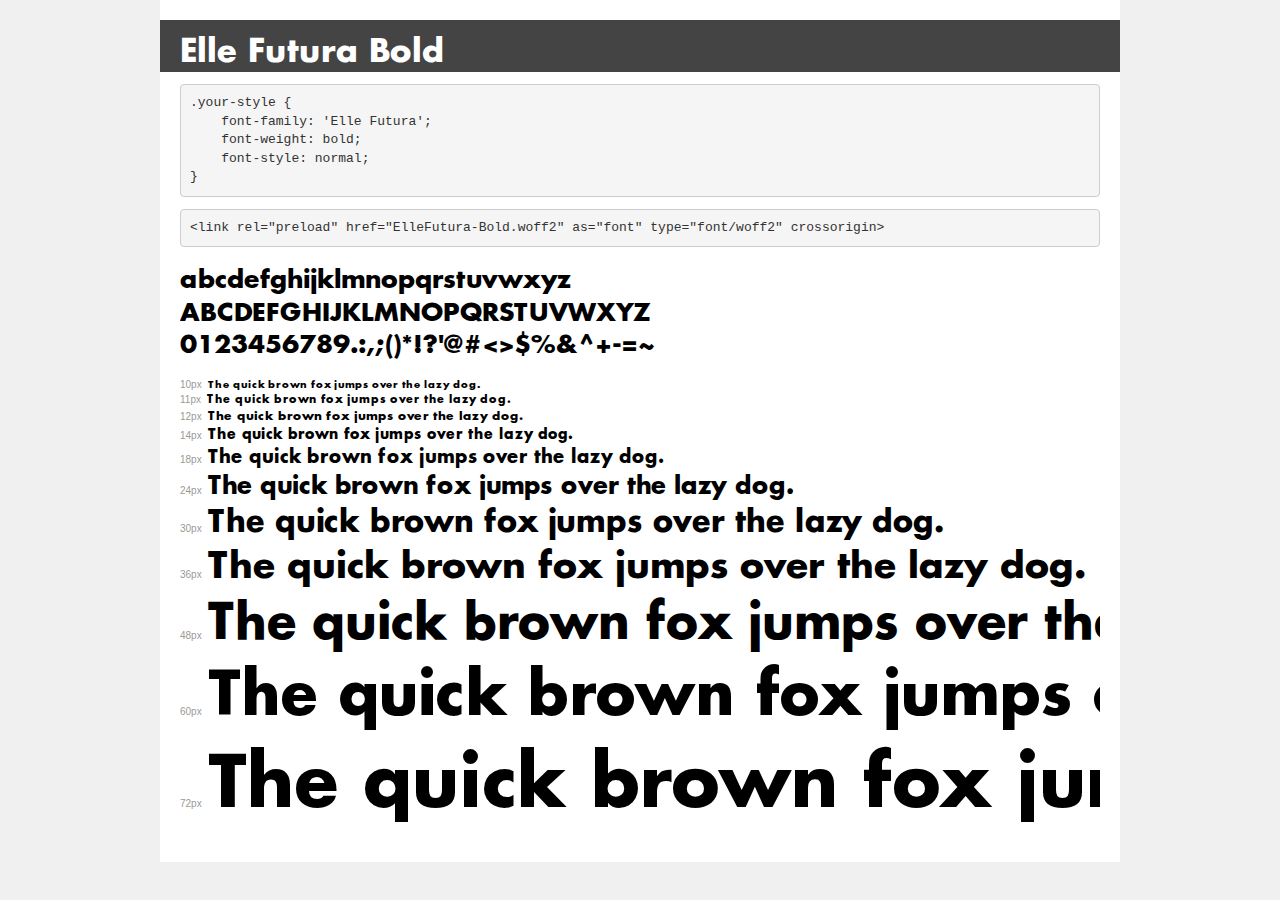
<file: fonts/ElleFutura-Bold/demo.html>
<!DOCTYPE html>
<html lang="en">
<head>
    <meta charset="utf-8">
    <meta http-equiv="X-UA-Compatible" content="IE=edge">
    <meta name="viewport" content="width=device-width, initial-scale=1">
    <meta name="robots" content="noindex, noarchive">
    <meta name="format-detection" content="telephone=no">
    <title>Transfonter demo</title>
    <link href="stylesheet.css" rel="stylesheet">
    <style>
        /*
        http://meyerweb.com/eric/tools/css/reset/
        v2.0 | 20110126
        License: none (public domain)
        */
        html, body, div, span, applet, object, iframe,
        h1, h2, h3, h4, h5, h6, p, blockquote, pre,
        a, abbr, acronym, address, big, cite, code,
        del, dfn, em, img, ins, kbd, q, s, samp,
        small, strike, strong, sub, sup, tt, var,
        b, u, i, center,
        dl, dt, dd, ol, ul, li,
        fieldset, form, label, legend,
        table, caption, tbody, tfoot, thead, tr, th, td,
        article, aside, canvas, details, embed,
        figure, figcaption, footer, header, hgroup,
        menu, nav, output, ruby, section, summary,
        time, mark, audio, video {
            margin: 0;
            padding: 0;
            border: 0;
            font-size: 100%;
            font: inherit;
            vertical-align: baseline;
        }
        /* HTML5 display-role reset for older browsers */
        article, aside, details, figcaption, figure,
        footer, header, hgroup, menu, nav, section {
            display: block;
        }
        body {
            line-height: 1;
        }
        ol, ul {
            list-style: none;
        }
        blockquote, q {
            quotes: none;
        }
        blockquote:before, blockquote:after,
        q:before, q:after {
            content: '';
            content: none;
        }
        table {
            border-collapse: collapse;
            border-spacing: 0;
        }
        /* demo styles */
        body {
            background: #f0f0f0;
            color: #000;
        }
        .page {
            background: #fff;
            width: 920px;
            margin: 0 auto;
            padding: 20px 20px 0 20px;
            overflow: hidden;
        }
        .font-container {
            overflow-x: auto;
            overflow-y: hidden;
            margin-bottom: 40px;
            line-height: 1.3;
            white-space: nowrap;
            padding-bottom: 5px;
        }
        h1 {
            position: relative;
            background: #444;
            font-size: 32px;
            color: #fff;
            padding: 10px 20px;
            margin: 0 -20px 12px -20px;
        }
        .letters {
            font-size: 25px;
            margin-bottom: 20px;
        }
        .s10:before {
            content: '10px';
        }
        .s11:before {
            content: '11px';
        }
        .s12:before {
            content: '12px';
        }
        .s14:before {
            content: '14px';
        }
        .s18:before {
            content: '18px';
        }
        .s24:before {
            content: '24px';
        }
        .s30:before {
            content: '30px';
        }
        .s36:before {
            content: '36px';
        }
        .s48:before {
            content: '48px';
        }
        .s60:before {
            content: '60px';
        }
        .s72:before {
            content: '72px';
        }
        .s10:before, .s11:before, .s12:before, .s14:before,
        .s18:before, .s24:before, .s30:before, .s36:before,
        .s48:before, .s60:before, .s72:before {
            font-family: Arial, sans-serif;
            font-size: 10px;
            font-weight: normal;
            font-style: normal;
            color: #999;
            padding-right: 6px;
        }
        pre {
            display: block;
            padding: 9px;
            margin: 0 0 12px;
            font-family: Monaco, Menlo, Consolas, "Courier New", monospace;
            font-size: 13px;
            line-height: 1.428571429;
            color: #333;
            font-weight: normal;
            font-style: normal;
            background-color: #f5f5f5;
            border: 1px solid #ccc;
            overflow-x: auto;
            border-radius: 4px;
        }
        /* responsive */
        @media (max-width: 959px) {
            .page {
                width: auto;
                margin: 0;
            }
        }
    </style>
</head>
<body>
<div class="page">
    <div class="demo">
        <h1 style="font-family: 'Elle Futura'; font-weight: bold; font-style: normal;">Elle Futura Bold</h1>
        <pre title="Usage">.your-style {
    font-family: 'Elle Futura';
    font-weight: bold;
    font-style: normal;
}</pre>
        <pre title="Preload (optional)">
&lt;link rel=&quot;preload&quot; href=&quot;ElleFutura-Bold.woff2&quot; as=&quot;font&quot; type=&quot;font/woff2&quot; crossorigin&gt;</pre>
        <div class="font-container" style="font-family: 'Elle Futura'; font-weight: bold; font-style: normal;">
            <p class="letters">
                abcdefghijklmnopqrstuvwxyz<br>
ABCDEFGHIJKLMNOPQRSTUVWXYZ<br>
                0123456789.:,;()*!?'@#&lt;&gt;$%&^+-=~
            </p>
            <p class="s10" style="font-size: 10px;">The quick brown fox jumps over the lazy dog.</p>
            <p class="s11" style="font-size: 11px;">The quick brown fox jumps over the lazy dog.</p>
            <p class="s12" style="font-size: 12px;">The quick brown fox jumps over the lazy dog.</p>
            <p class="s14" style="font-size: 14px;">The quick brown fox jumps over the lazy dog.</p>
            <p class="s18" style="font-size: 18px;">The quick brown fox jumps over the lazy dog.</p>
            <p class="s24" style="font-size: 24px;">The quick brown fox jumps over the lazy dog.</p>
            <p class="s30" style="font-size: 30px;">The quick brown fox jumps over the lazy dog.</p>
            <p class="s36" style="font-size: 36px;">The quick brown fox jumps over the lazy dog.</p>
            <p class="s48" style="font-size: 48px;">The quick brown fox jumps over the lazy dog.</p>
            <p class="s60" style="font-size: 60px;">The quick brown fox jumps over the lazy dog.</p>
            <p class="s72" style="font-size: 72px;">The quick brown fox jumps over the lazy dog.</p>
        </div>
    </div>

</div>
</body>
</html>
</file>
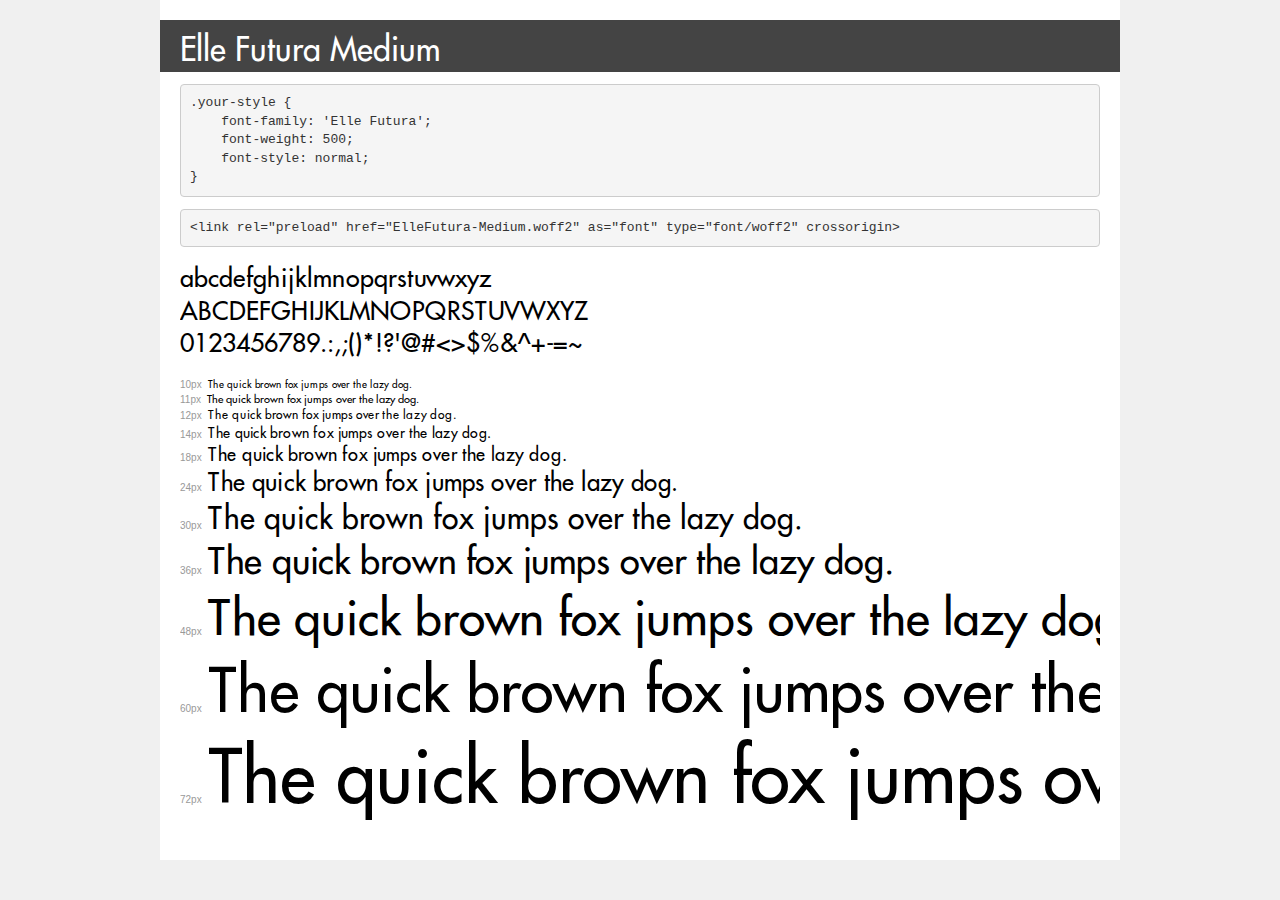
<file: fonts/ElleFutura-Medium/demo.html>
<!DOCTYPE html>
<html lang="en">
<head>
    <meta charset="utf-8">
    <meta http-equiv="X-UA-Compatible" content="IE=edge">
    <meta name="viewport" content="width=device-width, initial-scale=1">
    <meta name="robots" content="noindex, noarchive">
    <meta name="format-detection" content="telephone=no">
    <title>Transfonter demo</title>
    <link href="stylesheet.css" rel="stylesheet">
    <style>
        /*
        http://meyerweb.com/eric/tools/css/reset/
        v2.0 | 20110126
        License: none (public domain)
        */
        html, body, div, span, applet, object, iframe,
        h1, h2, h3, h4, h5, h6, p, blockquote, pre,
        a, abbr, acronym, address, big, cite, code,
        del, dfn, em, img, ins, kbd, q, s, samp,
        small, strike, strong, sub, sup, tt, var,
        b, u, i, center,
        dl, dt, dd, ol, ul, li,
        fieldset, form, label, legend,
        table, caption, tbody, tfoot, thead, tr, th, td,
        article, aside, canvas, details, embed,
        figure, figcaption, footer, header, hgroup,
        menu, nav, output, ruby, section, summary,
        time, mark, audio, video {
            margin: 0;
            padding: 0;
            border: 0;
            font-size: 100%;
            font: inherit;
            vertical-align: baseline;
        }
        /* HTML5 display-role reset for older browsers */
        article, aside, details, figcaption, figure,
        footer, header, hgroup, menu, nav, section {
            display: block;
        }
        body {
            line-height: 1;
        }
        ol, ul {
            list-style: none;
        }
        blockquote, q {
            quotes: none;
        }
        blockquote:before, blockquote:after,
        q:before, q:after {
            content: '';
            content: none;
        }
        table {
            border-collapse: collapse;
            border-spacing: 0;
        }
        /* demo styles */
        body {
            background: #f0f0f0;
            color: #000;
        }
        .page {
            background: #fff;
            width: 920px;
            margin: 0 auto;
            padding: 20px 20px 0 20px;
            overflow: hidden;
        }
        .font-container {
            overflow-x: auto;
            overflow-y: hidden;
            margin-bottom: 40px;
            line-height: 1.3;
            white-space: nowrap;
            padding-bottom: 5px;
        }
        h1 {
            position: relative;
            background: #444;
            font-size: 32px;
            color: #fff;
            padding: 10px 20px;
            margin: 0 -20px 12px -20px;
        }
        .letters {
            font-size: 25px;
            margin-bottom: 20px;
        }
        .s10:before {
            content: '10px';
        }
        .s11:before {
            content: '11px';
        }
        .s12:before {
            content: '12px';
        }
        .s14:before {
            content: '14px';
        }
        .s18:before {
            content: '18px';
        }
        .s24:before {
            content: '24px';
        }
        .s30:before {
            content: '30px';
        }
        .s36:before {
            content: '36px';
        }
        .s48:before {
            content: '48px';
        }
        .s60:before {
            content: '60px';
        }
        .s72:before {
            content: '72px';
        }
        .s10:before, .s11:before, .s12:before, .s14:before,
        .s18:before, .s24:before, .s30:before, .s36:before,
        .s48:before, .s60:before, .s72:before {
            font-family: Arial, sans-serif;
            font-size: 10px;
            font-weight: normal;
            font-style: normal;
            color: #999;
            padding-right: 6px;
        }
        pre {
            display: block;
            padding: 9px;
            margin: 0 0 12px;
            font-family: Monaco, Menlo, Consolas, "Courier New", monospace;
            font-size: 13px;
            line-height: 1.428571429;
            color: #333;
            font-weight: normal;
            font-style: normal;
            background-color: #f5f5f5;
            border: 1px solid #ccc;
            overflow-x: auto;
            border-radius: 4px;
        }
        /* responsive */
        @media (max-width: 959px) {
            .page {
                width: auto;
                margin: 0;
            }
        }
    </style>
</head>
<body>
<div class="page">
    <div class="demo">
        <h1 style="font-family: 'Elle Futura'; font-weight: 500; font-style: normal;">Elle Futura Medium</h1>
        <pre title="Usage">.your-style {
    font-family: 'Elle Futura';
    font-weight: 500;
    font-style: normal;
}</pre>
        <pre title="Preload (optional)">
&lt;link rel=&quot;preload&quot; href=&quot;ElleFutura-Medium.woff2&quot; as=&quot;font&quot; type=&quot;font/woff2&quot; crossorigin&gt;</pre>
        <div class="font-container" style="font-family: 'Elle Futura'; font-weight: 500; font-style: normal;">
            <p class="letters">
                abcdefghijklmnopqrstuvwxyz<br>
ABCDEFGHIJKLMNOPQRSTUVWXYZ<br>
                0123456789.:,;()*!?'@#&lt;&gt;$%&^+-=~
            </p>
            <p class="s10" style="font-size: 10px;">The quick brown fox jumps over the lazy dog.</p>
            <p class="s11" style="font-size: 11px;">The quick brown fox jumps over the lazy dog.</p>
            <p class="s12" style="font-size: 12px;">The quick brown fox jumps over the lazy dog.</p>
            <p class="s14" style="font-size: 14px;">The quick brown fox jumps over the lazy dog.</p>
            <p class="s18" style="font-size: 18px;">The quick brown fox jumps over the lazy dog.</p>
            <p class="s24" style="font-size: 24px;">The quick brown fox jumps over the lazy dog.</p>
            <p class="s30" style="font-size: 30px;">The quick brown fox jumps over the lazy dog.</p>
            <p class="s36" style="font-size: 36px;">The quick brown fox jumps over the lazy dog.</p>
            <p class="s48" style="font-size: 48px;">The quick brown fox jumps over the lazy dog.</p>
            <p class="s60" style="font-size: 60px;">The quick brown fox jumps over the lazy dog.</p>
            <p class="s72" style="font-size: 72px;">The quick brown fox jumps over the lazy dog.</p>
        </div>
    </div>

</div>
</body>
</html>
</file>
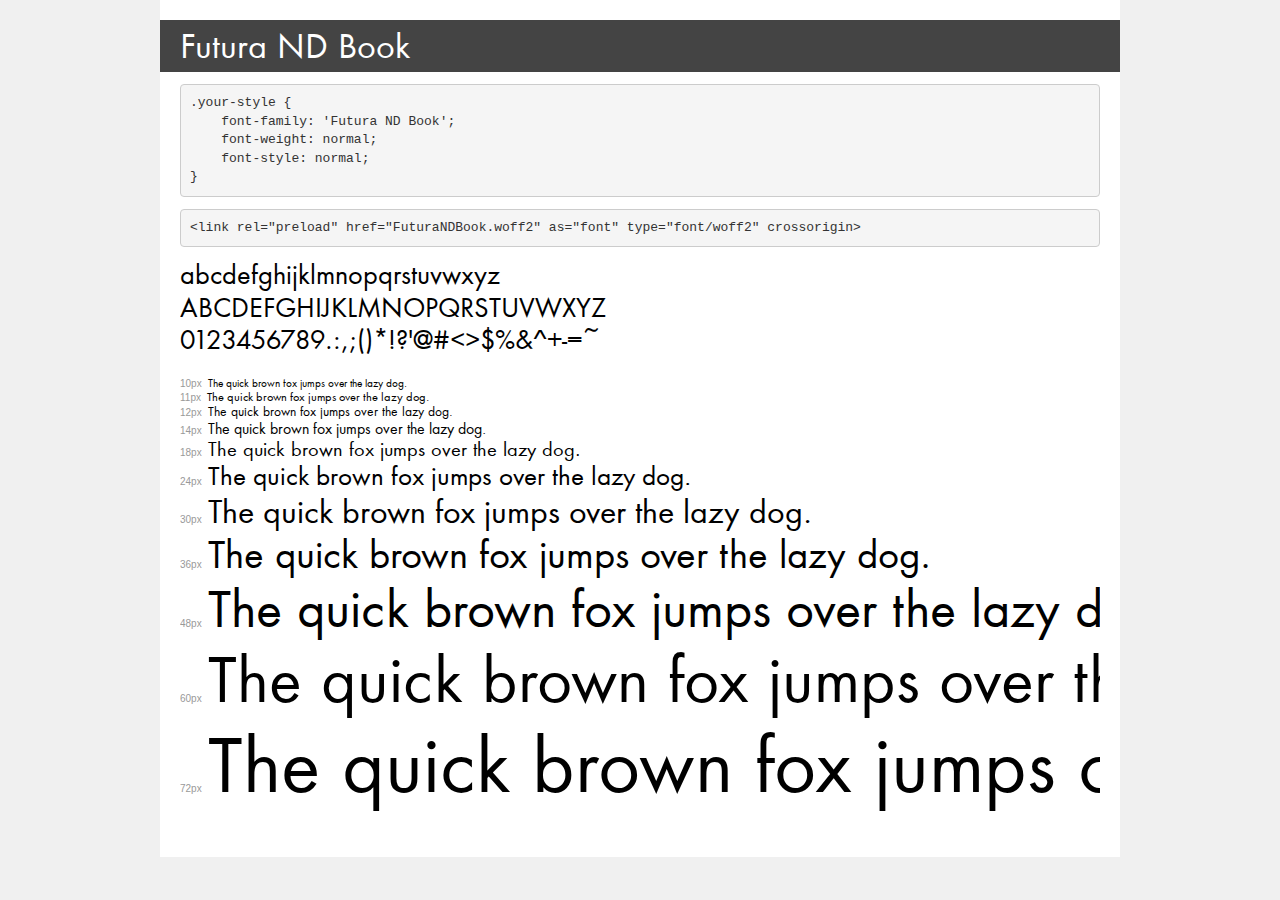
<file: fonts/FuturaNDBook/demo.html>
<!DOCTYPE html>
<html lang="en">
<head>
    <meta charset="utf-8">
    <meta http-equiv="X-UA-Compatible" content="IE=edge">
    <meta name="viewport" content="width=device-width, initial-scale=1">
    <meta name="robots" content="noindex, noarchive">
    <meta name="format-detection" content="telephone=no">
    <title>Transfonter demo</title>
    <link href="stylesheet.css" rel="stylesheet">
    <style>
        /*
        http://meyerweb.com/eric/tools/css/reset/
        v2.0 | 20110126
        License: none (public domain)
        */
        html, body, div, span, applet, object, iframe,
        h1, h2, h3, h4, h5, h6, p, blockquote, pre,
        a, abbr, acronym, address, big, cite, code,
        del, dfn, em, img, ins, kbd, q, s, samp,
        small, strike, strong, sub, sup, tt, var,
        b, u, i, center,
        dl, dt, dd, ol, ul, li,
        fieldset, form, label, legend,
        table, caption, tbody, tfoot, thead, tr, th, td,
        article, aside, canvas, details, embed,
        figure, figcaption, footer, header, hgroup,
        menu, nav, output, ruby, section, summary,
        time, mark, audio, video {
            margin: 0;
            padding: 0;
            border: 0;
            font-size: 100%;
            font: inherit;
            vertical-align: baseline;
        }
        /* HTML5 display-role reset for older browsers */
        article, aside, details, figcaption, figure,
        footer, header, hgroup, menu, nav, section {
            display: block;
        }
        body {
            line-height: 1;
        }
        ol, ul {
            list-style: none;
        }
        blockquote, q {
            quotes: none;
        }
        blockquote:before, blockquote:after,
        q:before, q:after {
            content: '';
            content: none;
        }
        table {
            border-collapse: collapse;
            border-spacing: 0;
        }
        /* demo styles */
        body {
            background: #f0f0f0;
            color: #000;
        }
        .page {
            background: #fff;
            width: 920px;
            margin: 0 auto;
            padding: 20px 20px 0 20px;
            overflow: hidden;
        }
        .font-container {
            overflow-x: auto;
            overflow-y: hidden;
            margin-bottom: 40px;
            line-height: 1.3;
            white-space: nowrap;
            padding-bottom: 5px;
        }
        h1 {
            position: relative;
            background: #444;
            font-size: 32px;
            color: #fff;
            padding: 10px 20px;
            margin: 0 -20px 12px -20px;
        }
        .letters {
            font-size: 25px;
            margin-bottom: 20px;
        }
        .s10:before {
            content: '10px';
        }
        .s11:before {
            content: '11px';
        }
        .s12:before {
            content: '12px';
        }
        .s14:before {
            content: '14px';
        }
        .s18:before {
            content: '18px';
        }
        .s24:before {
            content: '24px';
        }
        .s30:before {
            content: '30px';
        }
        .s36:before {
            content: '36px';
        }
        .s48:before {
            content: '48px';
        }
        .s60:before {
            content: '60px';
        }
        .s72:before {
            content: '72px';
        }
        .s10:before, .s11:before, .s12:before, .s14:before,
        .s18:before, .s24:before, .s30:before, .s36:before,
        .s48:before, .s60:before, .s72:before {
            font-family: Arial, sans-serif;
            font-size: 10px;
            font-weight: normal;
            font-style: normal;
            color: #999;
            padding-right: 6px;
        }
        pre {
            display: block;
            padding: 9px;
            margin: 0 0 12px;
            font-family: Monaco, Menlo, Consolas, "Courier New", monospace;
            font-size: 13px;
            line-height: 1.428571429;
            color: #333;
            font-weight: normal;
            font-style: normal;
            background-color: #f5f5f5;
            border: 1px solid #ccc;
            overflow-x: auto;
            border-radius: 4px;
        }
        /* responsive */
        @media (max-width: 959px) {
            .page {
                width: auto;
                margin: 0;
            }
        }
    </style>
</head>
<body>
<div class="page">
    <div class="demo">
        <h1 style="font-family: 'Futura ND Book'; font-weight: normal; font-style: normal;">Futura ND Book</h1>
        <pre title="Usage">.your-style {
    font-family: 'Futura ND Book';
    font-weight: normal;
    font-style: normal;
}</pre>
        <pre title="Preload (optional)">
&lt;link rel=&quot;preload&quot; href=&quot;FuturaNDBook.woff2&quot; as=&quot;font&quot; type=&quot;font/woff2&quot; crossorigin&gt;</pre>
        <div class="font-container" style="font-family: 'Futura ND Book'; font-weight: normal; font-style: normal;">
            <p class="letters">
                abcdefghijklmnopqrstuvwxyz<br>
ABCDEFGHIJKLMNOPQRSTUVWXYZ<br>
                0123456789.:,;()*!?'@#&lt;&gt;$%&^+-=~
            </p>
            <p class="s10" style="font-size: 10px;">The quick brown fox jumps over the lazy dog.</p>
            <p class="s11" style="font-size: 11px;">The quick brown fox jumps over the lazy dog.</p>
            <p class="s12" style="font-size: 12px;">The quick brown fox jumps over the lazy dog.</p>
            <p class="s14" style="font-size: 14px;">The quick brown fox jumps over the lazy dog.</p>
            <p class="s18" style="font-size: 18px;">The quick brown fox jumps over the lazy dog.</p>
            <p class="s24" style="font-size: 24px;">The quick brown fox jumps over the lazy dog.</p>
            <p class="s30" style="font-size: 30px;">The quick brown fox jumps over the lazy dog.</p>
            <p class="s36" style="font-size: 36px;">The quick brown fox jumps over the lazy dog.</p>
            <p class="s48" style="font-size: 48px;">The quick brown fox jumps over the lazy dog.</p>
            <p class="s60" style="font-size: 60px;">The quick brown fox jumps over the lazy dog.</p>
            <p class="s72" style="font-size: 72px;">The quick brown fox jumps over the lazy dog.</p>
        </div>
    </div>

</div>
</body>
</html>
</file>
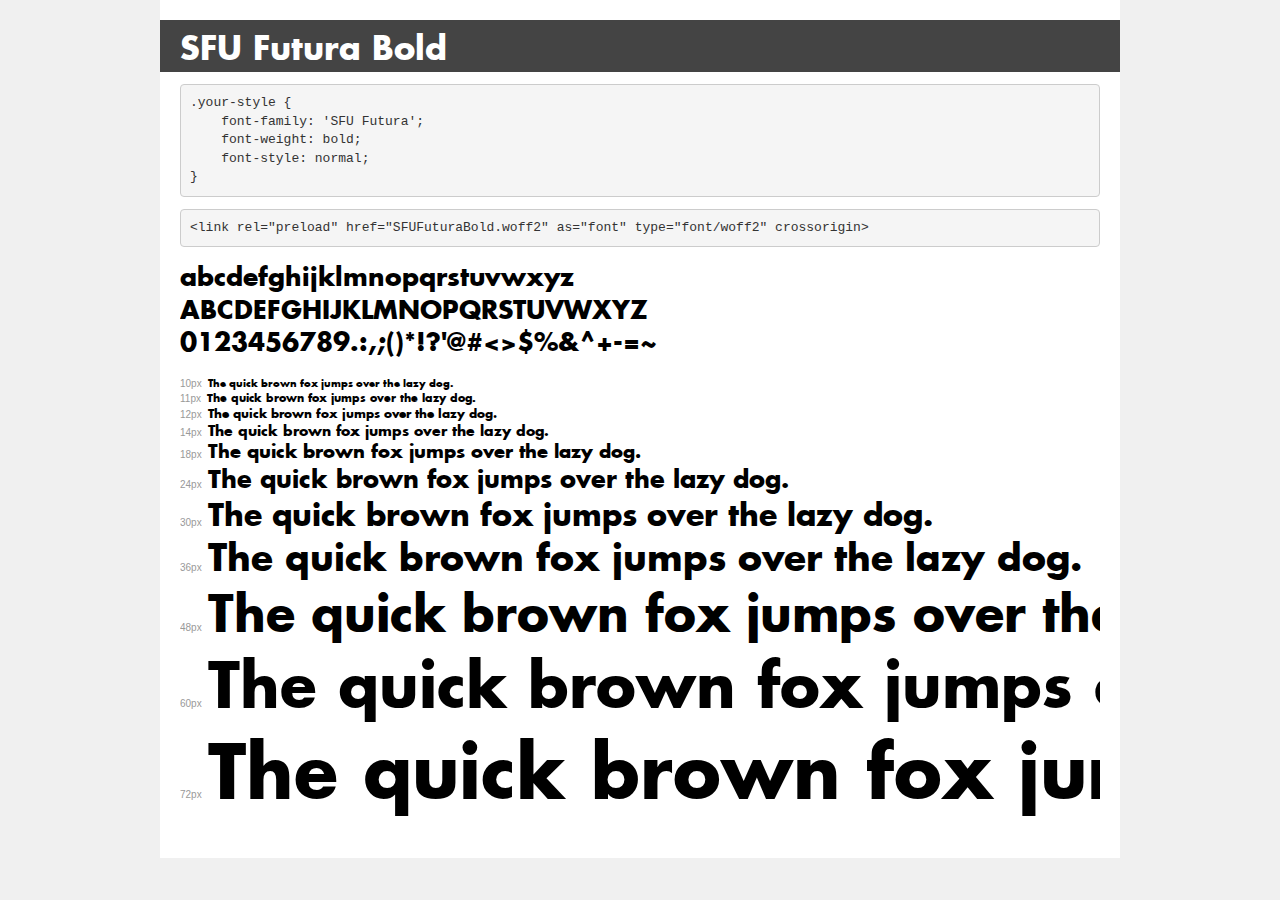
<file: fonts/SFUFuturaBold/demo.html>
<!DOCTYPE html>
<html lang="en">
<head>
    <meta charset="utf-8">
    <meta http-equiv="X-UA-Compatible" content="IE=edge">
    <meta name="viewport" content="width=device-width, initial-scale=1">
    <meta name="robots" content="noindex, noarchive">
    <meta name="format-detection" content="telephone=no">
    <title>Transfonter demo</title>
    <link href="stylesheet.css" rel="stylesheet">
    <style>
        /*
        http://meyerweb.com/eric/tools/css/reset/
        v2.0 | 20110126
        License: none (public domain)
        */
        html, body, div, span, applet, object, iframe,
        h1, h2, h3, h4, h5, h6, p, blockquote, pre,
        a, abbr, acronym, address, big, cite, code,
        del, dfn, em, img, ins, kbd, q, s, samp,
        small, strike, strong, sub, sup, tt, var,
        b, u, i, center,
        dl, dt, dd, ol, ul, li,
        fieldset, form, label, legend,
        table, caption, tbody, tfoot, thead, tr, th, td,
        article, aside, canvas, details, embed,
        figure, figcaption, footer, header, hgroup,
        menu, nav, output, ruby, section, summary,
        time, mark, audio, video {
            margin: 0;
            padding: 0;
            border: 0;
            font-size: 100%;
            font: inherit;
            vertical-align: baseline;
        }
        /* HTML5 display-role reset for older browsers */
        article, aside, details, figcaption, figure,
        footer, header, hgroup, menu, nav, section {
            display: block;
        }
        body {
            line-height: 1;
        }
        ol, ul {
            list-style: none;
        }
        blockquote, q {
            quotes: none;
        }
        blockquote:before, blockquote:after,
        q:before, q:after {
            content: '';
            content: none;
        }
        table {
            border-collapse: collapse;
            border-spacing: 0;
        }
        /* demo styles */
        body {
            background: #f0f0f0;
            color: #000;
        }
        .page {
            background: #fff;
            width: 920px;
            margin: 0 auto;
            padding: 20px 20px 0 20px;
            overflow: hidden;
        }
        .font-container {
            overflow-x: auto;
            overflow-y: hidden;
            margin-bottom: 40px;
            line-height: 1.3;
            white-space: nowrap;
            padding-bottom: 5px;
        }
        h1 {
            position: relative;
            background: #444;
            font-size: 32px;
            color: #fff;
            padding: 10px 20px;
            margin: 0 -20px 12px -20px;
        }
        .letters {
            font-size: 25px;
            margin-bottom: 20px;
        }
        .s10:before {
            content: '10px';
        }
        .s11:before {
            content: '11px';
        }
        .s12:before {
            content: '12px';
        }
        .s14:before {
            content: '14px';
        }
        .s18:before {
            content: '18px';
        }
        .s24:before {
            content: '24px';
        }
        .s30:before {
            content: '30px';
        }
        .s36:before {
            content: '36px';
        }
        .s48:before {
            content: '48px';
        }
        .s60:before {
            content: '60px';
        }
        .s72:before {
            content: '72px';
        }
        .s10:before, .s11:before, .s12:before, .s14:before,
        .s18:before, .s24:before, .s30:before, .s36:before,
        .s48:before, .s60:before, .s72:before {
            font-family: Arial, sans-serif;
            font-size: 10px;
            font-weight: normal;
            font-style: normal;
            color: #999;
            padding-right: 6px;
        }
        pre {
            display: block;
            padding: 9px;
            margin: 0 0 12px;
            font-family: Monaco, Menlo, Consolas, "Courier New", monospace;
            font-size: 13px;
            line-height: 1.428571429;
            color: #333;
            font-weight: normal;
            font-style: normal;
            background-color: #f5f5f5;
            border: 1px solid #ccc;
            overflow-x: auto;
            border-radius: 4px;
        }
        /* responsive */
        @media (max-width: 959px) {
            .page {
                width: auto;
                margin: 0;
            }
        }
    </style>
</head>
<body>
<div class="page">
    <div class="demo">
        <h1 style="font-family: 'SFU Futura'; font-weight: bold; font-style: normal;">SFU Futura Bold</h1>
        <pre title="Usage">.your-style {
    font-family: 'SFU Futura';
    font-weight: bold;
    font-style: normal;
}</pre>
        <pre title="Preload (optional)">
&lt;link rel=&quot;preload&quot; href=&quot;SFUFuturaBold.woff2&quot; as=&quot;font&quot; type=&quot;font/woff2&quot; crossorigin&gt;</pre>
        <div class="font-container" style="font-family: 'SFU Futura'; font-weight: bold; font-style: normal;">
            <p class="letters">
                abcdefghijklmnopqrstuvwxyz<br>
ABCDEFGHIJKLMNOPQRSTUVWXYZ<br>
                0123456789.:,;()*!?'@#&lt;&gt;$%&^+-=~
            </p>
            <p class="s10" style="font-size: 10px;">The quick brown fox jumps over the lazy dog.</p>
            <p class="s11" style="font-size: 11px;">The quick brown fox jumps over the lazy dog.</p>
            <p class="s12" style="font-size: 12px;">The quick brown fox jumps over the lazy dog.</p>
            <p class="s14" style="font-size: 14px;">The quick brown fox jumps over the lazy dog.</p>
            <p class="s18" style="font-size: 18px;">The quick brown fox jumps over the lazy dog.</p>
            <p class="s24" style="font-size: 24px;">The quick brown fox jumps over the lazy dog.</p>
            <p class="s30" style="font-size: 30px;">The quick brown fox jumps over the lazy dog.</p>
            <p class="s36" style="font-size: 36px;">The quick brown fox jumps over the lazy dog.</p>
            <p class="s48" style="font-size: 48px;">The quick brown fox jumps over the lazy dog.</p>
            <p class="s60" style="font-size: 60px;">The quick brown fox jumps over the lazy dog.</p>
            <p class="s72" style="font-size: 72px;">The quick brown fox jumps over the lazy dog.</p>
        </div>
    </div>

</div>
</body>
</html>
</file>
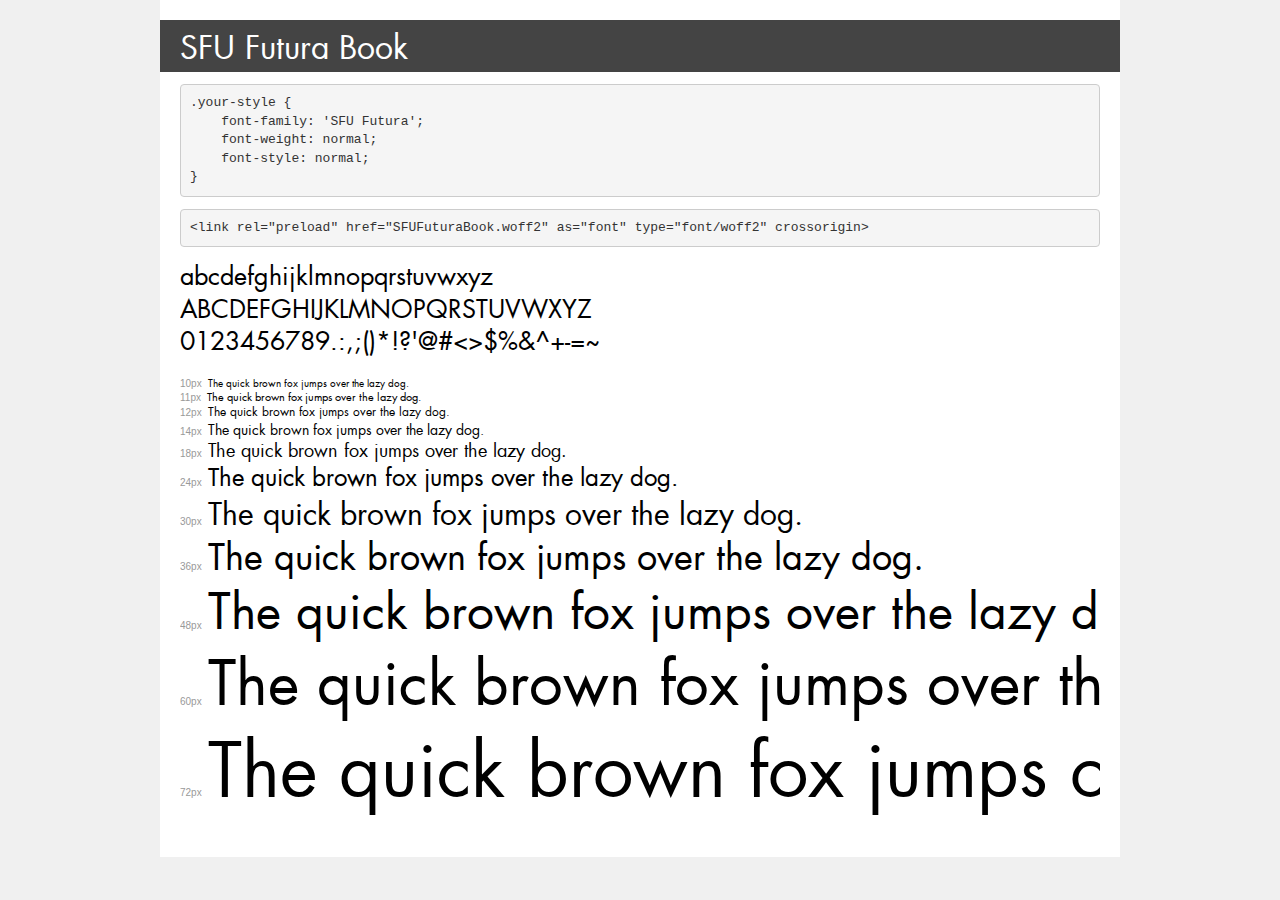
<file: fonts/SFUFuturaBook/demo.html>
<!DOCTYPE html>
<html lang="en">
<head>
    <meta charset="utf-8">
    <meta http-equiv="X-UA-Compatible" content="IE=edge">
    <meta name="viewport" content="width=device-width, initial-scale=1">
    <meta name="robots" content="noindex, noarchive">
    <meta name="format-detection" content="telephone=no">
    <title>Transfonter demo</title>
    <link href="stylesheet.css" rel="stylesheet">
    <style>
        /*
        http://meyerweb.com/eric/tools/css/reset/
        v2.0 | 20110126
        License: none (public domain)
        */
        html, body, div, span, applet, object, iframe,
        h1, h2, h3, h4, h5, h6, p, blockquote, pre,
        a, abbr, acronym, address, big, cite, code,
        del, dfn, em, img, ins, kbd, q, s, samp,
        small, strike, strong, sub, sup, tt, var,
        b, u, i, center,
        dl, dt, dd, ol, ul, li,
        fieldset, form, label, legend,
        table, caption, tbody, tfoot, thead, tr, th, td,
        article, aside, canvas, details, embed,
        figure, figcaption, footer, header, hgroup,
        menu, nav, output, ruby, section, summary,
        time, mark, audio, video {
            margin: 0;
            padding: 0;
            border: 0;
            font-size: 100%;
            font: inherit;
            vertical-align: baseline;
        }
        /* HTML5 display-role reset for older browsers */
        article, aside, details, figcaption, figure,
        footer, header, hgroup, menu, nav, section {
            display: block;
        }
        body {
            line-height: 1;
        }
        ol, ul {
            list-style: none;
        }
        blockquote, q {
            quotes: none;
        }
        blockquote:before, blockquote:after,
        q:before, q:after {
            content: '';
            content: none;
        }
        table {
            border-collapse: collapse;
            border-spacing: 0;
        }
        /* demo styles */
        body {
            background: #f0f0f0;
            color: #000;
        }
        .page {
            background: #fff;
            width: 920px;
            margin: 0 auto;
            padding: 20px 20px 0 20px;
            overflow: hidden;
        }
        .font-container {
            overflow-x: auto;
            overflow-y: hidden;
            margin-bottom: 40px;
            line-height: 1.3;
            white-space: nowrap;
            padding-bottom: 5px;
        }
        h1 {
            position: relative;
            background: #444;
            font-size: 32px;
            color: #fff;
            padding: 10px 20px;
            margin: 0 -20px 12px -20px;
        }
        .letters {
            font-size: 25px;
            margin-bottom: 20px;
        }
        .s10:before {
            content: '10px';
        }
        .s11:before {
            content: '11px';
        }
        .s12:before {
            content: '12px';
        }
        .s14:before {
            content: '14px';
        }
        .s18:before {
            content: '18px';
        }
        .s24:before {
            content: '24px';
        }
        .s30:before {
            content: '30px';
        }
        .s36:before {
            content: '36px';
        }
        .s48:before {
            content: '48px';
        }
        .s60:before {
            content: '60px';
        }
        .s72:before {
            content: '72px';
        }
        .s10:before, .s11:before, .s12:before, .s14:before,
        .s18:before, .s24:before, .s30:before, .s36:before,
        .s48:before, .s60:before, .s72:before {
            font-family: Arial, sans-serif;
            font-size: 10px;
            font-weight: normal;
            font-style: normal;
            color: #999;
            padding-right: 6px;
        }
        pre {
            display: block;
            padding: 9px;
            margin: 0 0 12px;
            font-family: Monaco, Menlo, Consolas, "Courier New", monospace;
            font-size: 13px;
            line-height: 1.428571429;
            color: #333;
            font-weight: normal;
            font-style: normal;
            background-color: #f5f5f5;
            border: 1px solid #ccc;
            overflow-x: auto;
            border-radius: 4px;
        }
        /* responsive */
        @media (max-width: 959px) {
            .page {
                width: auto;
                margin: 0;
            }
        }
    </style>
</head>
<body>
<div class="page">
    <div class="demo">
        <h1 style="font-family: 'SFU Futura'; font-weight: normal; font-style: normal;">SFU Futura  Book</h1>
        <pre title="Usage">.your-style {
    font-family: 'SFU Futura';
    font-weight: normal;
    font-style: normal;
}</pre>
        <pre title="Preload (optional)">
&lt;link rel=&quot;preload&quot; href=&quot;SFUFuturaBook.woff2&quot; as=&quot;font&quot; type=&quot;font/woff2&quot; crossorigin&gt;</pre>
        <div class="font-container" style="font-family: 'SFU Futura'; font-weight: normal; font-style: normal;">
            <p class="letters">
                abcdefghijklmnopqrstuvwxyz<br>
ABCDEFGHIJKLMNOPQRSTUVWXYZ<br>
                0123456789.:,;()*!?'@#&lt;&gt;$%&^+-=~
            </p>
            <p class="s10" style="font-size: 10px;">The quick brown fox jumps over the lazy dog.</p>
            <p class="s11" style="font-size: 11px;">The quick brown fox jumps over the lazy dog.</p>
            <p class="s12" style="font-size: 12px;">The quick brown fox jumps over the lazy dog.</p>
            <p class="s14" style="font-size: 14px;">The quick brown fox jumps over the lazy dog.</p>
            <p class="s18" style="font-size: 18px;">The quick brown fox jumps over the lazy dog.</p>
            <p class="s24" style="font-size: 24px;">The quick brown fox jumps over the lazy dog.</p>
            <p class="s30" style="font-size: 30px;">The quick brown fox jumps over the lazy dog.</p>
            <p class="s36" style="font-size: 36px;">The quick brown fox jumps over the lazy dog.</p>
            <p class="s48" style="font-size: 48px;">The quick brown fox jumps over the lazy dog.</p>
            <p class="s60" style="font-size: 60px;">The quick brown fox jumps over the lazy dog.</p>
            <p class="s72" style="font-size: 72px;">The quick brown fox jumps over the lazy dog.</p>
        </div>
    </div>

</div>
</body>
</html>
</file>
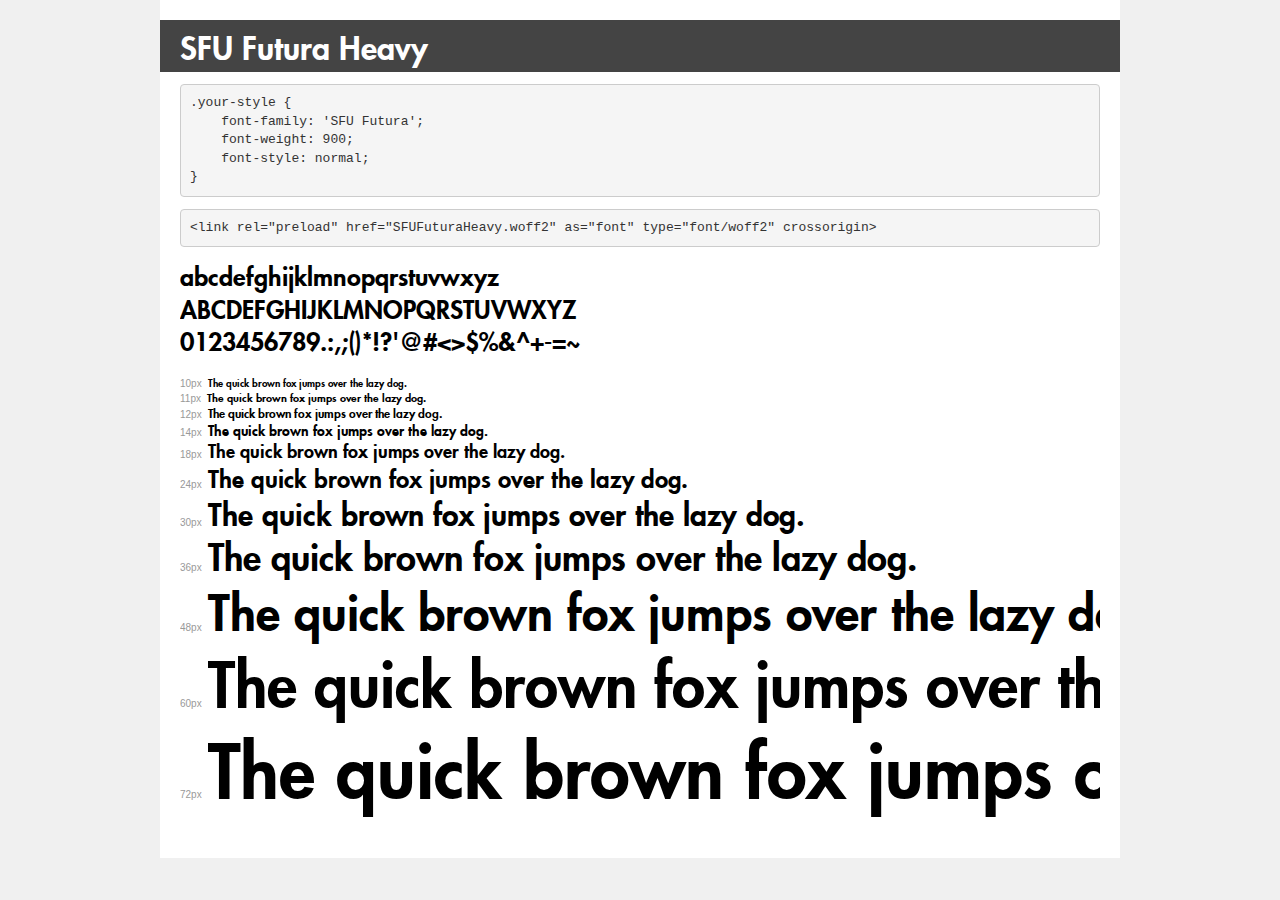
<file: fonts/SFUFuturaHeavy/demo.html>
<!DOCTYPE html>
<html lang="en">
<head>
    <meta charset="utf-8">
    <meta http-equiv="X-UA-Compatible" content="IE=edge">
    <meta name="viewport" content="width=device-width, initial-scale=1">
    <meta name="robots" content="noindex, noarchive">
    <meta name="format-detection" content="telephone=no">
    <title>Transfonter demo</title>
    <link href="stylesheet.css" rel="stylesheet">
    <style>
        /*
        http://meyerweb.com/eric/tools/css/reset/
        v2.0 | 20110126
        License: none (public domain)
        */
        html, body, div, span, applet, object, iframe,
        h1, h2, h3, h4, h5, h6, p, blockquote, pre,
        a, abbr, acronym, address, big, cite, code,
        del, dfn, em, img, ins, kbd, q, s, samp,
        small, strike, strong, sub, sup, tt, var,
        b, u, i, center,
        dl, dt, dd, ol, ul, li,
        fieldset, form, label, legend,
        table, caption, tbody, tfoot, thead, tr, th, td,
        article, aside, canvas, details, embed,
        figure, figcaption, footer, header, hgroup,
        menu, nav, output, ruby, section, summary,
        time, mark, audio, video {
            margin: 0;
            padding: 0;
            border: 0;
            font-size: 100%;
            font: inherit;
            vertical-align: baseline;
        }
        /* HTML5 display-role reset for older browsers */
        article, aside, details, figcaption, figure,
        footer, header, hgroup, menu, nav, section {
            display: block;
        }
        body {
            line-height: 1;
        }
        ol, ul {
            list-style: none;
        }
        blockquote, q {
            quotes: none;
        }
        blockquote:before, blockquote:after,
        q:before, q:after {
            content: '';
            content: none;
        }
        table {
            border-collapse: collapse;
            border-spacing: 0;
        }
        /* demo styles */
        body {
            background: #f0f0f0;
            color: #000;
        }
        .page {
            background: #fff;
            width: 920px;
            margin: 0 auto;
            padding: 20px 20px 0 20px;
            overflow: hidden;
        }
        .font-container {
            overflow-x: auto;
            overflow-y: hidden;
            margin-bottom: 40px;
            line-height: 1.3;
            white-space: nowrap;
            padding-bottom: 5px;
        }
        h1 {
            position: relative;
            background: #444;
            font-size: 32px;
            color: #fff;
            padding: 10px 20px;
            margin: 0 -20px 12px -20px;
        }
        .letters {
            font-size: 25px;
            margin-bottom: 20px;
        }
        .s10:before {
            content: '10px';
        }
        .s11:before {
            content: '11px';
        }
        .s12:before {
            content: '12px';
        }
        .s14:before {
            content: '14px';
        }
        .s18:before {
            content: '18px';
        }
        .s24:before {
            content: '24px';
        }
        .s30:before {
            content: '30px';
        }
        .s36:before {
            content: '36px';
        }
        .s48:before {
            content: '48px';
        }
        .s60:before {
            content: '60px';
        }
        .s72:before {
            content: '72px';
        }
        .s10:before, .s11:before, .s12:before, .s14:before,
        .s18:before, .s24:before, .s30:before, .s36:before,
        .s48:before, .s60:before, .s72:before {
            font-family: Arial, sans-serif;
            font-size: 10px;
            font-weight: normal;
            font-style: normal;
            color: #999;
            padding-right: 6px;
        }
        pre {
            display: block;
            padding: 9px;
            margin: 0 0 12px;
            font-family: Monaco, Menlo, Consolas, "Courier New", monospace;
            font-size: 13px;
            line-height: 1.428571429;
            color: #333;
            font-weight: normal;
            font-style: normal;
            background-color: #f5f5f5;
            border: 1px solid #ccc;
            overflow-x: auto;
            border-radius: 4px;
        }
        /* responsive */
        @media (max-width: 959px) {
            .page {
                width: auto;
                margin: 0;
            }
        }
    </style>
</head>
<body>
<div class="page">
    <div class="demo">
        <h1 style="font-family: 'SFU Futura'; font-weight: 900; font-style: normal;">SFU Futura Heavy</h1>
        <pre title="Usage">.your-style {
    font-family: 'SFU Futura';
    font-weight: 900;
    font-style: normal;
}</pre>
        <pre title="Preload (optional)">
&lt;link rel=&quot;preload&quot; href=&quot;SFUFuturaHeavy.woff2&quot; as=&quot;font&quot; type=&quot;font/woff2&quot; crossorigin&gt;</pre>
        <div class="font-container" style="font-family: 'SFU Futura'; font-weight: 900; font-style: normal;">
            <p class="letters">
                abcdefghijklmnopqrstuvwxyz<br>
ABCDEFGHIJKLMNOPQRSTUVWXYZ<br>
                0123456789.:,;()*!?'@#&lt;&gt;$%&^+-=~
            </p>
            <p class="s10" style="font-size: 10px;">The quick brown fox jumps over the lazy dog.</p>
            <p class="s11" style="font-size: 11px;">The quick brown fox jumps over the lazy dog.</p>
            <p class="s12" style="font-size: 12px;">The quick brown fox jumps over the lazy dog.</p>
            <p class="s14" style="font-size: 14px;">The quick brown fox jumps over the lazy dog.</p>
            <p class="s18" style="font-size: 18px;">The quick brown fox jumps over the lazy dog.</p>
            <p class="s24" style="font-size: 24px;">The quick brown fox jumps over the lazy dog.</p>
            <p class="s30" style="font-size: 30px;">The quick brown fox jumps over the lazy dog.</p>
            <p class="s36" style="font-size: 36px;">The quick brown fox jumps over the lazy dog.</p>
            <p class="s48" style="font-size: 48px;">The quick brown fox jumps over the lazy dog.</p>
            <p class="s60" style="font-size: 60px;">The quick brown fox jumps over the lazy dog.</p>
            <p class="s72" style="font-size: 72px;">The quick brown fox jumps over the lazy dog.</p>
        </div>
    </div>

</div>
</body>
</html>
</file>
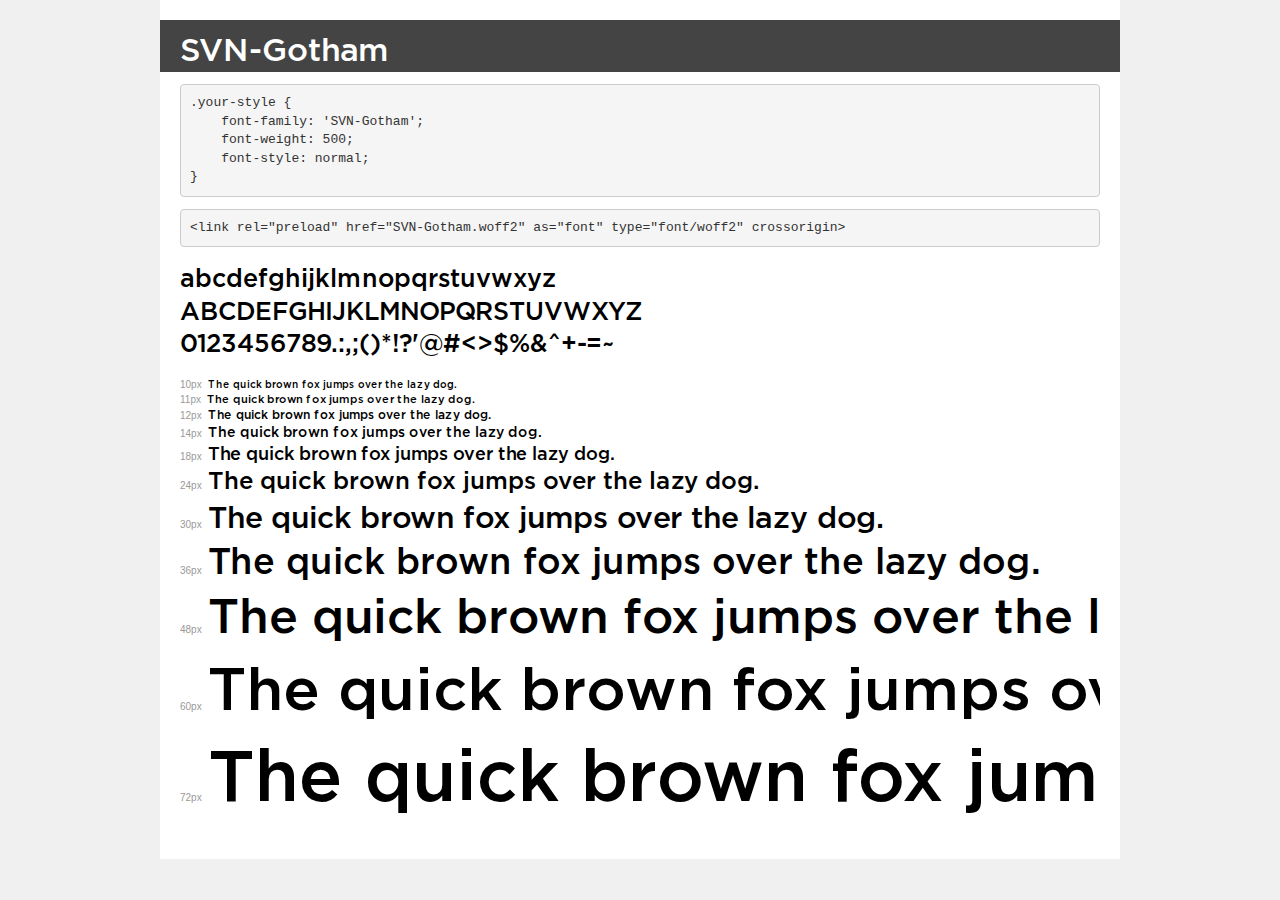
<file: fonts/SVN-Gotham/demo.html>
<!DOCTYPE html>
<html lang="en">
<head>
    <meta charset="utf-8">
    <meta http-equiv="X-UA-Compatible" content="IE=edge">
    <meta name="viewport" content="width=device-width, initial-scale=1">
    <meta name="robots" content="noindex, noarchive">
    <meta name="format-detection" content="telephone=no">
    <title>Transfonter demo</title>
    <link href="stylesheet.css" rel="stylesheet">
    <style>
        /*
        http://meyerweb.com/eric/tools/css/reset/
        v2.0 | 20110126
        License: none (public domain)
        */
        html, body, div, span, applet, object, iframe,
        h1, h2, h3, h4, h5, h6, p, blockquote, pre,
        a, abbr, acronym, address, big, cite, code,
        del, dfn, em, img, ins, kbd, q, s, samp,
        small, strike, strong, sub, sup, tt, var,
        b, u, i, center,
        dl, dt, dd, ol, ul, li,
        fieldset, form, label, legend,
        table, caption, tbody, tfoot, thead, tr, th, td,
        article, aside, canvas, details, embed,
        figure, figcaption, footer, header, hgroup,
        menu, nav, output, ruby, section, summary,
        time, mark, audio, video {
            margin: 0;
            padding: 0;
            border: 0;
            font-size: 100%;
            font: inherit;
            vertical-align: baseline;
        }
        /* HTML5 display-role reset for older browsers */
        article, aside, details, figcaption, figure,
        footer, header, hgroup, menu, nav, section {
            display: block;
        }
        body {
            line-height: 1;
        }
        ol, ul {
            list-style: none;
        }
        blockquote, q {
            quotes: none;
        }
        blockquote:before, blockquote:after,
        q:before, q:after {
            content: '';
            content: none;
        }
        table {
            border-collapse: collapse;
            border-spacing: 0;
        }
        /* demo styles */
        body {
            background: #f0f0f0;
            color: #000;
        }
        .page {
            background: #fff;
            width: 920px;
            margin: 0 auto;
            padding: 20px 20px 0 20px;
            overflow: hidden;
        }
        .font-container {
            overflow-x: auto;
            overflow-y: hidden;
            margin-bottom: 40px;
            line-height: 1.3;
            white-space: nowrap;
            padding-bottom: 5px;
        }
        h1 {
            position: relative;
            background: #444;
            font-size: 32px;
            color: #fff;
            padding: 10px 20px;
            margin: 0 -20px 12px -20px;
        }
        .letters {
            font-size: 25px;
            margin-bottom: 20px;
        }
        .s10:before {
            content: '10px';
        }
        .s11:before {
            content: '11px';
        }
        .s12:before {
            content: '12px';
        }
        .s14:before {
            content: '14px';
        }
        .s18:before {
            content: '18px';
        }
        .s24:before {
            content: '24px';
        }
        .s30:before {
            content: '30px';
        }
        .s36:before {
            content: '36px';
        }
        .s48:before {
            content: '48px';
        }
        .s60:before {
            content: '60px';
        }
        .s72:before {
            content: '72px';
        }
        .s10:before, .s11:before, .s12:before, .s14:before,
        .s18:before, .s24:before, .s30:before, .s36:before,
        .s48:before, .s60:before, .s72:before {
            font-family: Arial, sans-serif;
            font-size: 10px;
            font-weight: normal;
            font-style: normal;
            color: #999;
            padding-right: 6px;
        }
        pre {
            display: block;
            padding: 9px;
            margin: 0 0 12px;
            font-family: Monaco, Menlo, Consolas, "Courier New", monospace;
            font-size: 13px;
            line-height: 1.428571429;
            color: #333;
            font-weight: normal;
            font-style: normal;
            background-color: #f5f5f5;
            border: 1px solid #ccc;
            overflow-x: auto;
            border-radius: 4px;
        }
        /* responsive */
        @media (max-width: 959px) {
            .page {
                width: auto;
                margin: 0;
            }
        }
    </style>
</head>
<body>
<div class="page">
    <div class="demo">
        <h1 style="font-family: 'SVN-Gotham'; font-weight: 500; font-style: normal;">SVN-Gotham</h1>
        <pre title="Usage">.your-style {
    font-family: 'SVN-Gotham';
    font-weight: 500;
    font-style: normal;
}</pre>
        <pre title="Preload (optional)">
&lt;link rel=&quot;preload&quot; href=&quot;SVN-Gotham.woff2&quot; as=&quot;font&quot; type=&quot;font/woff2&quot; crossorigin&gt;</pre>
        <div class="font-container" style="font-family: 'SVN-Gotham'; font-weight: 500; font-style: normal;">
            <p class="letters">
                abcdefghijklmnopqrstuvwxyz<br>
ABCDEFGHIJKLMNOPQRSTUVWXYZ<br>
                0123456789.:,;()*!?'@#&lt;&gt;$%&^+-=~
            </p>
            <p class="s10" style="font-size: 10px;">The quick brown fox jumps over the lazy dog.</p>
            <p class="s11" style="font-size: 11px;">The quick brown fox jumps over the lazy dog.</p>
            <p class="s12" style="font-size: 12px;">The quick brown fox jumps over the lazy dog.</p>
            <p class="s14" style="font-size: 14px;">The quick brown fox jumps over the lazy dog.</p>
            <p class="s18" style="font-size: 18px;">The quick brown fox jumps over the lazy dog.</p>
            <p class="s24" style="font-size: 24px;">The quick brown fox jumps over the lazy dog.</p>
            <p class="s30" style="font-size: 30px;">The quick brown fox jumps over the lazy dog.</p>
            <p class="s36" style="font-size: 36px;">The quick brown fox jumps over the lazy dog.</p>
            <p class="s48" style="font-size: 48px;">The quick brown fox jumps over the lazy dog.</p>
            <p class="s60" style="font-size: 60px;">The quick brown fox jumps over the lazy dog.</p>
            <p class="s72" style="font-size: 72px;">The quick brown fox jumps over the lazy dog.</p>
        </div>
    </div>

</div>
</body>
</html>
</file>
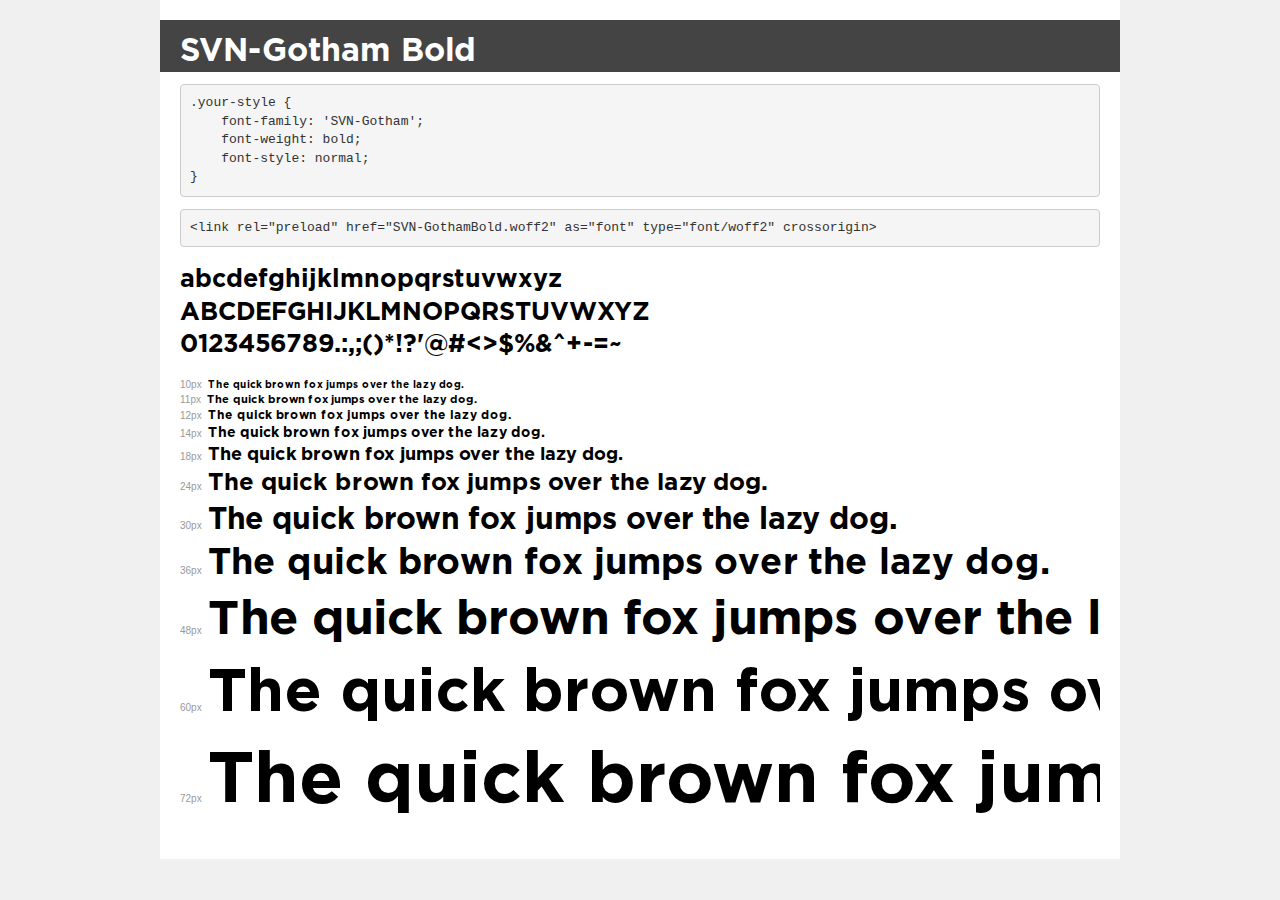
<file: fonts/SVN-GothamBold/demo.html>
<!DOCTYPE html>
<html lang="en">
<head>
    <meta charset="utf-8">
    <meta http-equiv="X-UA-Compatible" content="IE=edge">
    <meta name="viewport" content="width=device-width, initial-scale=1">
    <meta name="robots" content="noindex, noarchive">
    <meta name="format-detection" content="telephone=no">
    <title>Transfonter demo</title>
    <link href="stylesheet.css" rel="stylesheet">
    <style>
        /*
        http://meyerweb.com/eric/tools/css/reset/
        v2.0 | 20110126
        License: none (public domain)
        */
        html, body, div, span, applet, object, iframe,
        h1, h2, h3, h4, h5, h6, p, blockquote, pre,
        a, abbr, acronym, address, big, cite, code,
        del, dfn, em, img, ins, kbd, q, s, samp,
        small, strike, strong, sub, sup, tt, var,
        b, u, i, center,
        dl, dt, dd, ol, ul, li,
        fieldset, form, label, legend,
        table, caption, tbody, tfoot, thead, tr, th, td,
        article, aside, canvas, details, embed,
        figure, figcaption, footer, header, hgroup,
        menu, nav, output, ruby, section, summary,
        time, mark, audio, video {
            margin: 0;
            padding: 0;
            border: 0;
            font-size: 100%;
            font: inherit;
            vertical-align: baseline;
        }
        /* HTML5 display-role reset for older browsers */
        article, aside, details, figcaption, figure,
        footer, header, hgroup, menu, nav, section {
            display: block;
        }
        body {
            line-height: 1;
        }
        ol, ul {
            list-style: none;
        }
        blockquote, q {
            quotes: none;
        }
        blockquote:before, blockquote:after,
        q:before, q:after {
            content: '';
            content: none;
        }
        table {
            border-collapse: collapse;
            border-spacing: 0;
        }
        /* demo styles */
        body {
            background: #f0f0f0;
            color: #000;
        }
        .page {
            background: #fff;
            width: 920px;
            margin: 0 auto;
            padding: 20px 20px 0 20px;
            overflow: hidden;
        }
        .font-container {
            overflow-x: auto;
            overflow-y: hidden;
            margin-bottom: 40px;
            line-height: 1.3;
            white-space: nowrap;
            padding-bottom: 5px;
        }
        h1 {
            position: relative;
            background: #444;
            font-size: 32px;
            color: #fff;
            padding: 10px 20px;
            margin: 0 -20px 12px -20px;
        }
        .letters {
            font-size: 25px;
            margin-bottom: 20px;
        }
        .s10:before {
            content: '10px';
        }
        .s11:before {
            content: '11px';
        }
        .s12:before {
            content: '12px';
        }
        .s14:before {
            content: '14px';
        }
        .s18:before {
            content: '18px';
        }
        .s24:before {
            content: '24px';
        }
        .s30:before {
            content: '30px';
        }
        .s36:before {
            content: '36px';
        }
        .s48:before {
            content: '48px';
        }
        .s60:before {
            content: '60px';
        }
        .s72:before {
            content: '72px';
        }
        .s10:before, .s11:before, .s12:before, .s14:before,
        .s18:before, .s24:before, .s30:before, .s36:before,
        .s48:before, .s60:before, .s72:before {
            font-family: Arial, sans-serif;
            font-size: 10px;
            font-weight: normal;
            font-style: normal;
            color: #999;
            padding-right: 6px;
        }
        pre {
            display: block;
            padding: 9px;
            margin: 0 0 12px;
            font-family: Monaco, Menlo, Consolas, "Courier New", monospace;
            font-size: 13px;
            line-height: 1.428571429;
            color: #333;
            font-weight: normal;
            font-style: normal;
            background-color: #f5f5f5;
            border: 1px solid #ccc;
            overflow-x: auto;
            border-radius: 4px;
        }
        /* responsive */
        @media (max-width: 959px) {
            .page {
                width: auto;
                margin: 0;
            }
        }
    </style>
</head>
<body>
<div class="page">
    <div class="demo">
        <h1 style="font-family: 'SVN-Gotham'; font-weight: bold; font-style: normal;">SVN-Gotham Bold</h1>
        <pre title="Usage">.your-style {
    font-family: 'SVN-Gotham';
    font-weight: bold;
    font-style: normal;
}</pre>
        <pre title="Preload (optional)">
&lt;link rel=&quot;preload&quot; href=&quot;SVN-GothamBold.woff2&quot; as=&quot;font&quot; type=&quot;font/woff2&quot; crossorigin&gt;</pre>
        <div class="font-container" style="font-family: 'SVN-Gotham'; font-weight: bold; font-style: normal;">
            <p class="letters">
                abcdefghijklmnopqrstuvwxyz<br>
ABCDEFGHIJKLMNOPQRSTUVWXYZ<br>
                0123456789.:,;()*!?'@#&lt;&gt;$%&^+-=~
            </p>
            <p class="s10" style="font-size: 10px;">The quick brown fox jumps over the lazy dog.</p>
            <p class="s11" style="font-size: 11px;">The quick brown fox jumps over the lazy dog.</p>
            <p class="s12" style="font-size: 12px;">The quick brown fox jumps over the lazy dog.</p>
            <p class="s14" style="font-size: 14px;">The quick brown fox jumps over the lazy dog.</p>
            <p class="s18" style="font-size: 18px;">The quick brown fox jumps over the lazy dog.</p>
            <p class="s24" style="font-size: 24px;">The quick brown fox jumps over the lazy dog.</p>
            <p class="s30" style="font-size: 30px;">The quick brown fox jumps over the lazy dog.</p>
            <p class="s36" style="font-size: 36px;">The quick brown fox jumps over the lazy dog.</p>
            <p class="s48" style="font-size: 48px;">The quick brown fox jumps over the lazy dog.</p>
            <p class="s60" style="font-size: 60px;">The quick brown fox jumps over the lazy dog.</p>
            <p class="s72" style="font-size: 72px;">The quick brown fox jumps over the lazy dog.</p>
        </div>
    </div>

</div>
</body>
</html>
</file>
<file: fonts/ElleFutura-Bold/stylesheet.css>
@font-face {
    font-family: 'Elle Futura';
    src: url('ElleFutura-Bold.eot');
    src: url('ElleFutura-Bold.eot?#iefix') format('embedded-opentype'),
        url('ElleFutura-Bold.woff2') format('woff2'),
        url('ElleFutura-Bold.woff') format('woff'),
        url('ElleFutura-Bold.ttf') format('truetype'),
        url('ElleFutura-Bold.svg#ElleFutura-Bold') format('svg');
    font-weight: bold;
    font-style: normal;
    font-display: swap;
}
</file>
<file: fonts/ElleFutura-Medium/stylesheet.css>
@font-face {
    font-family: 'Elle Futura';
    src: url('ElleFutura-Medium.eot');
    src: url('ElleFutura-Medium.eot?#iefix') format('embedded-opentype'),
        url('ElleFutura-Medium.woff2') format('woff2'),
        url('ElleFutura-Medium.woff') format('woff'),
        url('ElleFutura-Medium.ttf') format('truetype'),
        url('ElleFutura-Medium.svg#ElleFutura-Medium') format('svg');
    font-weight: 500;
    font-style: normal;
    font-display: swap;
}
</file>
<file: fonts/FuturaNDBook/stylesheet.css>
@font-face {
    font-family: 'Futura ND Book';
    src: url('FuturaNDBook.eot');
    src: url('FuturaNDBook.eot?#iefix') format('embedded-opentype'),
        url('FuturaNDBook.woff2') format('woff2'),
        url('FuturaNDBook.woff') format('woff'),
        url('FuturaNDBook.ttf') format('truetype'),
        url('FuturaNDBook.svg#FuturaNDBook') format('svg');
    font-weight: normal;
    font-style: normal;
    font-display: swap;
}
</file>
<file: fonts/SFUFuturaBold/stylesheet.css>
@font-face {
    font-family: 'SFU Futura';
    src: url('SFUFuturaBold.eot');
    src: url('SFUFuturaBold.eot?#iefix') format('embedded-opentype'),
        url('SFUFuturaBold.woff2') format('woff2'),
        url('SFUFuturaBold.woff') format('woff'),
        url('SFUFuturaBold.ttf') format('truetype'),
        url('SFUFuturaBold.svg#SFUFuturaBold') format('svg');
    font-weight: bold;
    font-style: normal;
    font-display: swap;
}
</file>
<file: fonts/SFUFuturaBook/stylesheet.css>
@font-face {
    font-family: 'SFU Futura';
    src: url('SFUFuturaBook.eot');
    src: url('SFUFuturaBook.eot?#iefix') format('embedded-opentype'),
        url('SFUFuturaBook.woff2') format('woff2'),
        url('SFUFuturaBook.woff') format('woff'),
        url('SFUFuturaBook.ttf') format('truetype'),
        url('SFUFuturaBook.svg#SFUFuturaBook') format('svg');
    font-weight: normal;
    font-style: normal;
    font-display: swap;
}
</file>
<file: fonts/SFUFuturaHeavy/stylesheet.css>
@font-face {
    font-family: 'SFU Futura';
    src: url('SFUFuturaHeavy.eot');
    src: url('SFUFuturaHeavy.eot?#iefix') format('embedded-opentype'),
        url('SFUFuturaHeavy.woff2') format('woff2'),
        url('SFUFuturaHeavy.woff') format('woff'),
        url('SFUFuturaHeavy.ttf') format('truetype'),
        url('SFUFuturaHeavy.svg#SFUFuturaHeavy') format('svg');
    font-weight: 900;
    font-style: normal;
    font-display: swap;
}
</file>
<file: fonts/SVN-Gotham/stylesheet.css>
@font-face {
    font-family: 'SVN-Gotham';
    src: url('SVN-Gotham.eot');
    src: url('SVN-Gotham.eot?#iefix') format('embedded-opentype'),
        url('SVN-Gotham.woff2') format('woff2'),
        url('SVN-Gotham.woff') format('woff'),
        url('SVN-Gotham.ttf') format('truetype'),
        url('SVN-Gotham.svg#SVN-Gotham') format('svg');
    font-weight: 500;
    font-style: normal;
    font-display: swap;
}
</file>
<file: fonts/SVN-GothamBold/stylesheet.css>
@font-face {
    font-family: 'SVN-Gotham';
    src: url('SVN-GothamBold.eot');
    src: url('SVN-GothamBold.eot?#iefix') format('embedded-opentype'),
        url('SVN-GothamBold.woff2') format('woff2'),
        url('SVN-GothamBold.woff') format('woff'),
        url('SVN-GothamBold.ttf') format('truetype'),
        url('SVN-GothamBold.svg#SVN-GothamBold') format('svg');
    font-weight: bold;
    font-style: normal;
    font-display: swap;
}
</file>
